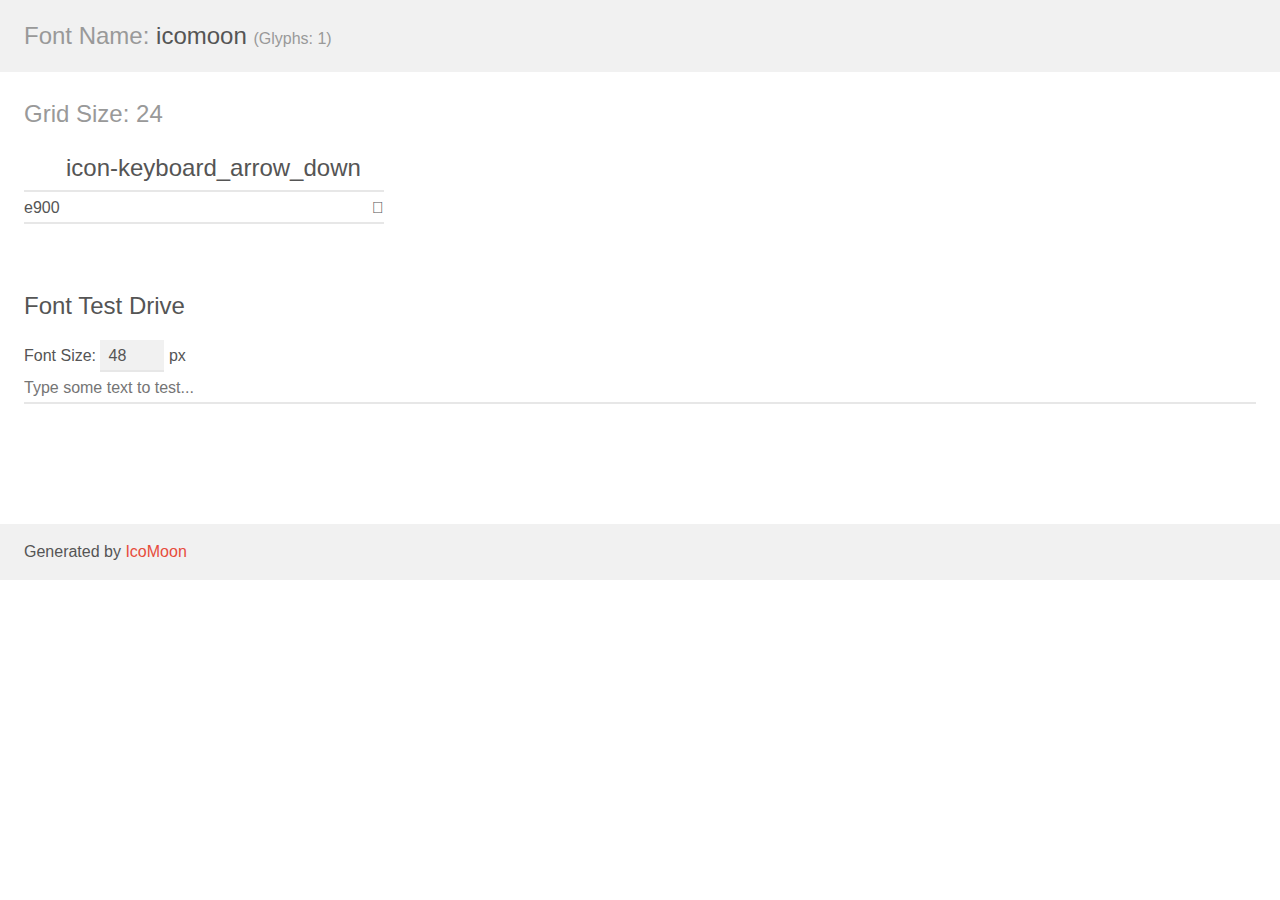
<file: assets/arrow/demo.html>
<!doctype html>
<html>
<head>
    <meta charset="utf-8">
    <title>IcoMoon Demo</title>
    <meta name="description" content="An Icon Font Generated By IcoMoon.io">
    <meta name="viewport" content="width=device-width, initial-scale=1">
    <link rel="stylesheet" href="demo-files/demo.css">
    <link rel="stylesheet" href="style.css"></head>
<body>
    <div class="bgc1 clearfix">
        <h1 class="mhmm mvm"><span class="fgc1">Font Name:</span> icomoon <small class="fgc1">(Glyphs:&nbsp;1)</small></h1>
    </div>
    <div class="clearfix mhl ptl">
        <h1 class="mvm mtn fgc1">Grid Size: 24</h1>
        <div class="glyph fs1">
            <div class="clearfix bshadow0 pbs">
                <span class="icon-keyboard_arrow_down">
                
                </span>
                <span class="mls"> icon-keyboard_arrow_down</span>
            </div>
            <fieldset class="fs0 size1of1 clearfix hidden-false">
                <input type="text" readonly value="e900" class="unit size1of2" />
                <input type="text" maxlength="1" readonly value="&#xe900;" class="unitRight size1of2 talign-right" />
            </fieldset>
            <div class="fs0 bshadow0 clearfix hidden-true">
                <span class="unit pvs fgc1">liga: </span>
                <input type="text" readonly value="" class="liga unitRight" />
            </div>
        </div>
    </div>

    <!--[if gt IE 8]><!-->
    <div class="mhl clearfix mbl">
        <h1>Font Test Drive</h1>
        <label>
            Font Size: <input id="fontSize" type="number" class="textbox0 mbm"
            min="8" value="48" />
            px
        </label>
        <input id="testText" type="text" class="phl size1of1 mvl"
        placeholder="Type some text to test..." value=""/>
        <div id="testDrive" class="icon-">&nbsp;
        </div>
    </div>
    <!--<![endif]-->
    <div class="bgc1 clearfix">
        <p class="mhl">Generated by <a href="https://icomoon.io/app">IcoMoon</a></p>
    </div>

    <script src="demo-files/demo.js"></script>
</body>
</html>
</file>
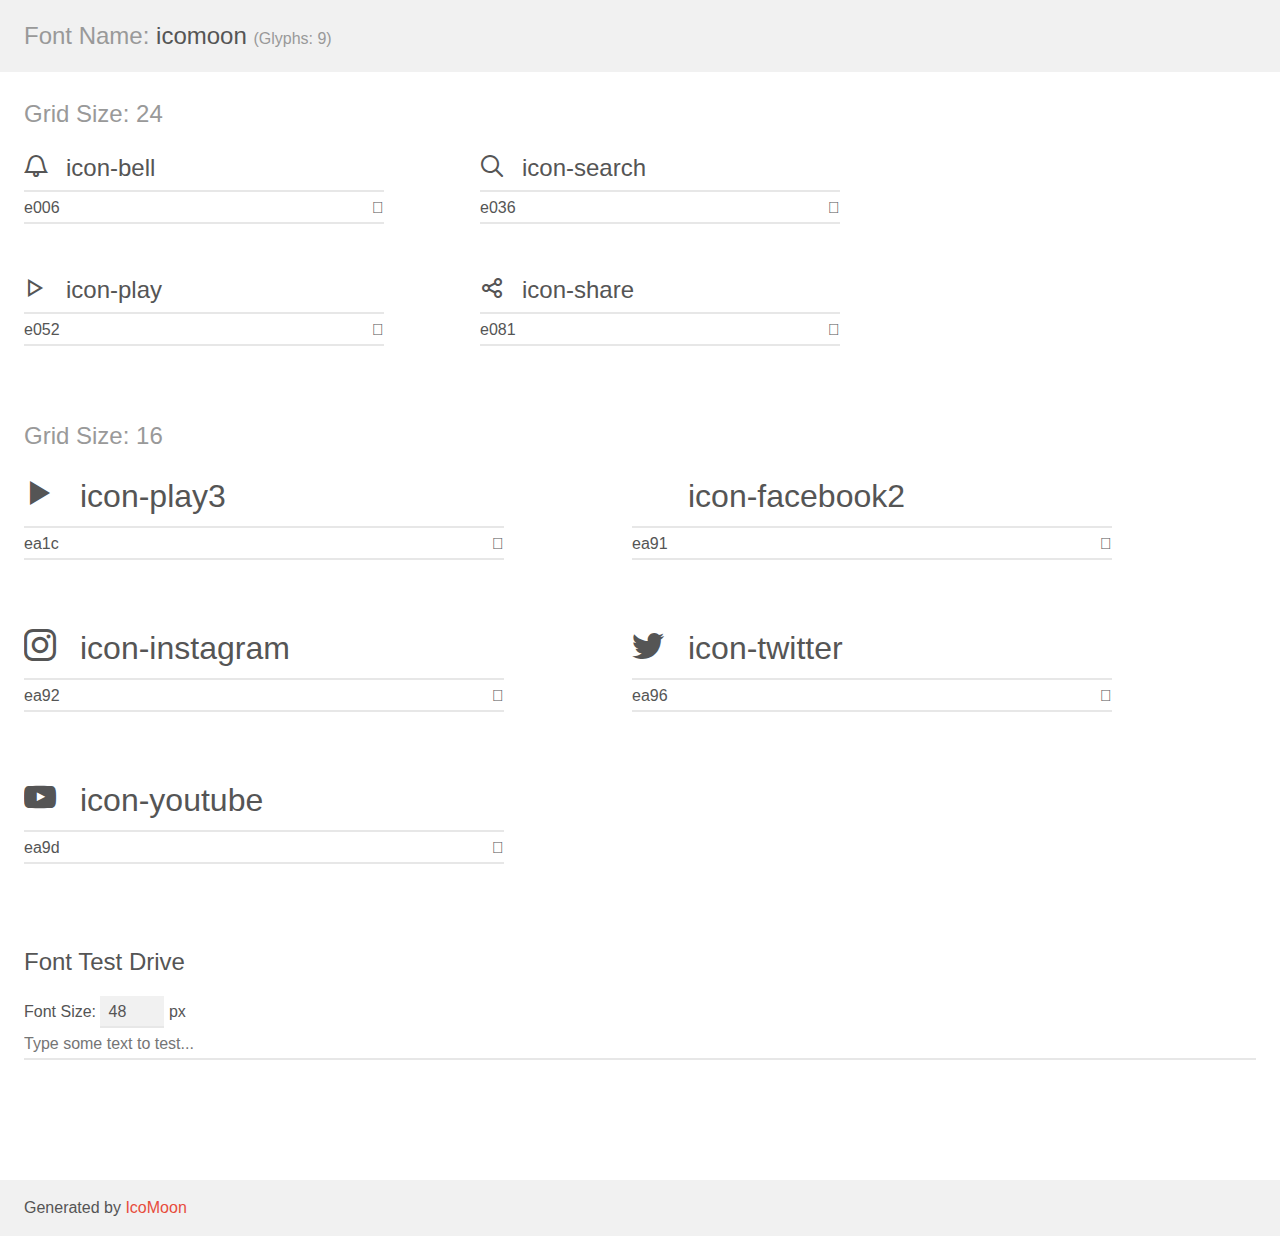
<file: assets/icon/demo.html>
<!doctype html>
<html>
<head>
    <meta charset="utf-8">
    <title>IcoMoon Demo</title>
    <meta name="description" content="An Icon Font Generated By IcoMoon.io">
    <meta name="viewport" content="width=device-width, initial-scale=1">
    <link rel="stylesheet" href="demo-files/demo.css">
    <link rel="stylesheet" href="style.css"></head>
<body>
    <div class="bgc1 clearfix">
        <h1 class="mhmm mvm"><span class="fgc1">Font Name:</span> icomoon <small class="fgc1">(Glyphs:&nbsp;9)</small></h1>
    </div>
    <div class="clearfix mhl ptl">
        <h1 class="mvm mtn fgc1">Grid Size: 24</h1>
        <div class="glyph fs1">
            <div class="clearfix bshadow0 pbs">
                <span class="icon-bell">
                
                </span>
                <span class="mls"> icon-bell</span>
            </div>
            <fieldset class="fs0 size1of1 clearfix hidden-false">
                <input type="text" readonly value="e006" class="unit size1of2" />
                <input type="text" maxlength="1" readonly value="&#xe006;" class="unitRight size1of2 talign-right" />
            </fieldset>
            <div class="fs0 bshadow0 clearfix hidden-true">
                <span class="unit pvs fgc1">liga: </span>
                <input type="text" readonly value="" class="liga unitRight" />
            </div>
        </div>
        <div class="glyph fs1">
            <div class="clearfix bshadow0 pbs">
                <span class="icon-search">
                
                </span>
                <span class="mls"> icon-search</span>
            </div>
            <fieldset class="fs0 size1of1 clearfix hidden-false">
                <input type="text" readonly value="e036" class="unit size1of2" />
                <input type="text" maxlength="1" readonly value="&#xe036;" class="unitRight size1of2 talign-right" />
            </fieldset>
            <div class="fs0 bshadow0 clearfix hidden-true">
                <span class="unit pvs fgc1">liga: </span>
                <input type="text" readonly value="" class="liga unitRight" />
            </div>
        </div>
        <div class="glyph fs1">
            <div class="clearfix bshadow0 pbs">
                <span class="icon-play">
                
                </span>
                <span class="mls"> icon-play</span>
            </div>
            <fieldset class="fs0 size1of1 clearfix hidden-false">
                <input type="text" readonly value="e052" class="unit size1of2" />
                <input type="text" maxlength="1" readonly value="&#xe052;" class="unitRight size1of2 talign-right" />
            </fieldset>
            <div class="fs0 bshadow0 clearfix hidden-true">
                <span class="unit pvs fgc1">liga: </span>
                <input type="text" readonly value="" class="liga unitRight" />
            </div>
        </div>
        <div class="glyph fs1">
            <div class="clearfix bshadow0 pbs">
                <span class="icon-share">
                
                </span>
                <span class="mls"> icon-share</span>
            </div>
            <fieldset class="fs0 size1of1 clearfix hidden-false">
                <input type="text" readonly value="e081" class="unit size1of2" />
                <input type="text" maxlength="1" readonly value="&#xe081;" class="unitRight size1of2 talign-right" />
            </fieldset>
            <div class="fs0 bshadow0 clearfix hidden-true">
                <span class="unit pvs fgc1">liga: </span>
                <input type="text" readonly value="" class="liga unitRight" />
            </div>
        </div>
    </div>
    <div class="clearfix mhl ptl">
        <h1 class="mvm mtn fgc1">Grid Size: 16</h1>
        <div class="glyph fs2">
            <div class="clearfix bshadow0 pbs">
                <span class="icon-play3">
                
                </span>
                <span class="mls"> icon-play3</span>
            </div>
            <fieldset class="fs0 size1of1 clearfix hidden-false">
                <input type="text" readonly value="ea1c" class="unit size1of2" />
                <input type="text" maxlength="1" readonly value="&#xea1c;" class="unitRight size1of2 talign-right" />
            </fieldset>
            <div class="fs0 bshadow0 clearfix hidden-true">
                <span class="unit pvs fgc1">liga: </span>
                <input type="text" readonly value="play3, player8" class="liga unitRight" />
            </div>
        </div>
        <div class="glyph fs2">
            <div class="clearfix bshadow0 pbs">
                <span class="icon-facebook2">
                
                </span>
                <span class="mls"> icon-facebook2</span>
            </div>
            <fieldset class="fs0 size1of1 clearfix hidden-false">
                <input type="text" readonly value="ea91" class="unit size1of2" />
                <input type="text" maxlength="1" readonly value="&#xea91;" class="unitRight size1of2 talign-right" />
            </fieldset>
            <div class="fs0 bshadow0 clearfix hidden-true">
                <span class="unit pvs fgc1">liga: </span>
                <input type="text" readonly value="facebook2, brand11" class="liga unitRight" />
            </div>
        </div>
        <div class="glyph fs2">
            <div class="clearfix bshadow0 pbs">
                <span class="icon-instagram">
                
                </span>
                <span class="mls"> icon-instagram</span>
            </div>
            <fieldset class="fs0 size1of1 clearfix hidden-false">
                <input type="text" readonly value="ea92" class="unit size1of2" />
                <input type="text" maxlength="1" readonly value="&#xea92;" class="unitRight size1of2 talign-right" />
            </fieldset>
            <div class="fs0 bshadow0 clearfix hidden-true">
                <span class="unit pvs fgc1">liga: </span>
                <input type="text" readonly value="instagram, brand12" class="liga unitRight" />
            </div>
        </div>
        <div class="glyph fs2">
            <div class="clearfix bshadow0 pbs">
                <span class="icon-twitter">
                
                </span>
                <span class="mls"> icon-twitter</span>
            </div>
            <fieldset class="fs0 size1of1 clearfix hidden-false">
                <input type="text" readonly value="ea96" class="unit size1of2" />
                <input type="text" maxlength="1" readonly value="&#xea96;" class="unitRight size1of2 talign-right" />
            </fieldset>
            <div class="fs0 bshadow0 clearfix hidden-true">
                <span class="unit pvs fgc1">liga: </span>
                <input type="text" readonly value="twitter, brand16" class="liga unitRight" />
            </div>
        </div>
        <div class="glyph fs2">
            <div class="clearfix bshadow0 pbs">
                <span class="icon-youtube">
                
                </span>
                <span class="mls"> icon-youtube</span>
            </div>
            <fieldset class="fs0 size1of1 clearfix hidden-false">
                <input type="text" readonly value="ea9d" class="unit size1of2" />
                <input type="text" maxlength="1" readonly value="&#xea9d;" class="unitRight size1of2 talign-right" />
            </fieldset>
            <div class="fs0 bshadow0 clearfix hidden-true">
                <span class="unit pvs fgc1">liga: </span>
                <input type="text" readonly value="youtube, brand21" class="liga unitRight" />
            </div>
        </div>
    </div>

    <!--[if gt IE 8]><!-->
    <div class="mhl clearfix mbl">
        <h1>Font Test Drive</h1>
        <label>
            Font Size: <input id="fontSize" type="number" class="textbox0 mbm"
            min="8" value="48" />
            px
        </label>
        <input id="testText" type="text" class="phl size1of1 mvl"
        placeholder="Type some text to test..." value=""/>
        <div id="testDrive" class="icon-">&nbsp;
        </div>
    </div>
    <!--<![endif]-->
    <div class="bgc1 clearfix">
        <p class="mhl">Generated by <a href="https://icomoon.io/app">IcoMoon</a></p>
    </div>

    <script src="demo-files/demo.js"></script>
</body>
</html>
</file>
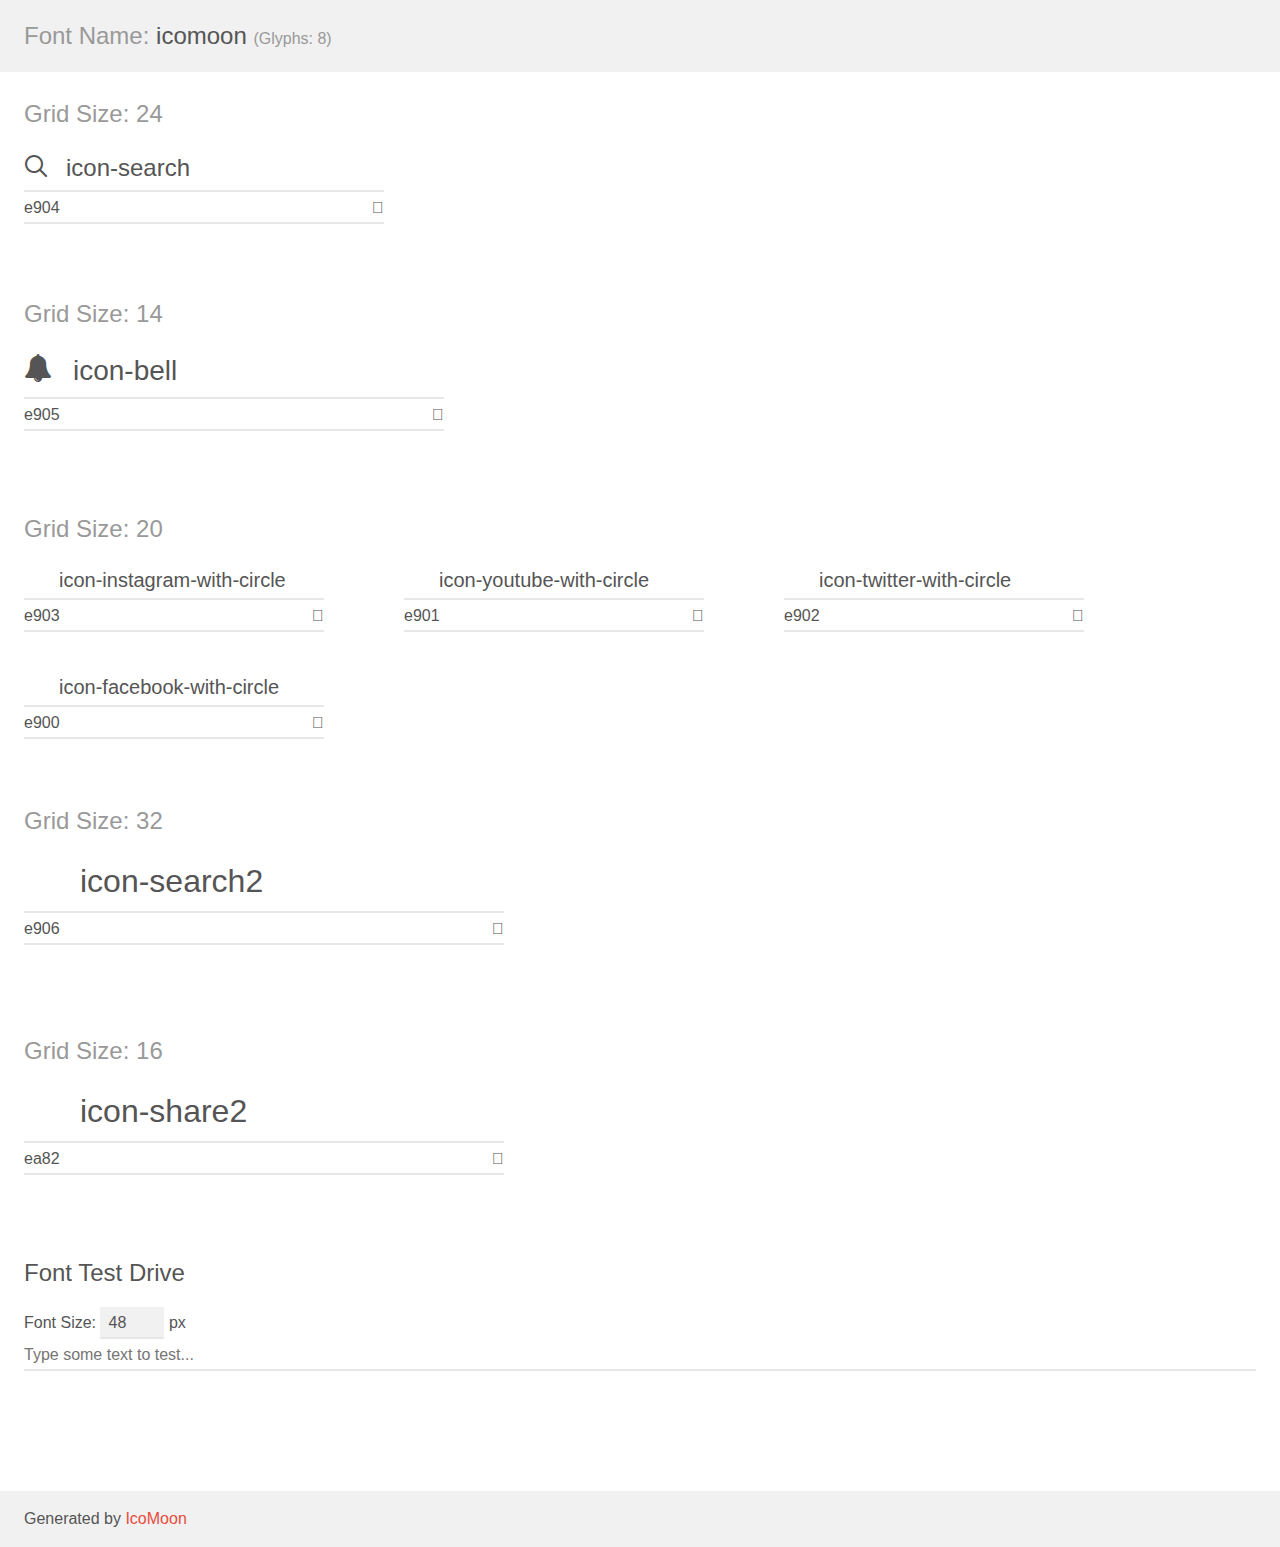
<file: assets/icon2/demo.html>
<!doctype html>
<html>
<head>
    <meta charset="utf-8">
    <title>IcoMoon Demo</title>
    <meta name="description" content="An Icon Font Generated By IcoMoon.io">
    <meta name="viewport" content="width=device-width, initial-scale=1">
    <link rel="stylesheet" href="demo-files/demo.css">
    <link rel="stylesheet" href="style.css"></head>
<body>
    <div class="bgc1 clearfix">
        <h1 class="mhmm mvm"><span class="fgc1">Font Name:</span> icomoon <small class="fgc1">(Glyphs:&nbsp;8)</small></h1>
    </div>
    <div class="clearfix mhl ptl">
        <h1 class="mvm mtn fgc1">Grid Size: 24</h1>
        <div class="glyph fs1">
            <div class="clearfix bshadow0 pbs">
                <span class="icon-search">
                
                </span>
                <span class="mls"> icon-search</span>
            </div>
            <fieldset class="fs0 size1of1 clearfix hidden-false">
                <input type="text" readonly value="e904" class="unit size1of2" />
                <input type="text" maxlength="1" readonly value="&#xe904;" class="unitRight size1of2 talign-right" />
            </fieldset>
            <div class="fs0 bshadow0 clearfix hidden-true">
                <span class="unit pvs fgc1">liga: </span>
                <input type="text" readonly value="" class="liga unitRight" />
            </div>
        </div>
    </div>
    <div class="clearfix mhl ptl">
        <h1 class="mvm mtn fgc1">Grid Size: 14</h1>
        <div class="glyph fs2">
            <div class="clearfix bshadow0 pbs">
                <span class="icon-bell">
                
                </span>
                <span class="mls"> icon-bell</span>
            </div>
            <fieldset class="fs0 size1of1 clearfix hidden-false">
                <input type="text" readonly value="e905" class="unit size1of2" />
                <input type="text" maxlength="1" readonly value="&#xe905;" class="unitRight size1of2 talign-right" />
            </fieldset>
            <div class="fs0 bshadow0 clearfix hidden-true">
                <span class="unit pvs fgc1">liga: </span>
                <input type="text" readonly value="" class="liga unitRight" />
            </div>
        </div>
    </div>
    <div class="clearfix mhl ptl">
        <h1 class="mvm mtn fgc1">Grid Size: 20</h1>
        <div class="glyph fs3">
            <div class="clearfix bshadow0 pbs">
                <span class="icon-instagram-with-circle">
                
                </span>
                <span class="mls"> icon-instagram-with-circle</span>
            </div>
            <fieldset class="fs0 size1of1 clearfix hidden-false">
                <input type="text" readonly value="e903" class="unit size1of2" />
                <input type="text" maxlength="1" readonly value="&#xe903;" class="unitRight size1of2 talign-right" />
            </fieldset>
            <div class="fs0 bshadow0 clearfix hidden-true">
                <span class="unit pvs fgc1">liga: </span>
                <input type="text" readonly value="" class="liga unitRight" />
            </div>
        </div>
        <div class="glyph fs3">
            <div class="clearfix bshadow0 pbs">
                <span class="icon-youtube-with-circle">
                
                </span>
                <span class="mls"> icon-youtube-with-circle</span>
            </div>
            <fieldset class="fs0 size1of1 clearfix hidden-false">
                <input type="text" readonly value="e901" class="unit size1of2" />
                <input type="text" maxlength="1" readonly value="&#xe901;" class="unitRight size1of2 talign-right" />
            </fieldset>
            <div class="fs0 bshadow0 clearfix hidden-true">
                <span class="unit pvs fgc1">liga: </span>
                <input type="text" readonly value="" class="liga unitRight" />
            </div>
        </div>
        <div class="glyph fs3">
            <div class="clearfix bshadow0 pbs">
                <span class="icon-twitter-with-circle">
                
                </span>
                <span class="mls"> icon-twitter-with-circle</span>
            </div>
            <fieldset class="fs0 size1of1 clearfix hidden-false">
                <input type="text" readonly value="e902" class="unit size1of2" />
                <input type="text" maxlength="1" readonly value="&#xe902;" class="unitRight size1of2 talign-right" />
            </fieldset>
            <div class="fs0 bshadow0 clearfix hidden-true">
                <span class="unit pvs fgc1">liga: </span>
                <input type="text" readonly value="" class="liga unitRight" />
            </div>
        </div>
        <div class="glyph fs3">
            <div class="clearfix bshadow0 pbs">
                <span class="icon-facebook-with-circle">
                
                </span>
                <span class="mls"> icon-facebook-with-circle</span>
            </div>
            <fieldset class="fs0 size1of1 clearfix hidden-false">
                <input type="text" readonly value="e900" class="unit size1of2" />
                <input type="text" maxlength="1" readonly value="&#xe900;" class="unitRight size1of2 talign-right" />
            </fieldset>
            <div class="fs0 bshadow0 clearfix hidden-true">
                <span class="unit pvs fgc1">liga: </span>
                <input type="text" readonly value="" class="liga unitRight" />
            </div>
        </div>
    </div>
    <div class="clearfix mhl ptl">
        <h1 class="mvm mtn fgc1">Grid Size: 32</h1>
        <div class="glyph fs4">
            <div class="clearfix bshadow0 pbs">
                <span class="icon-search2">
                
                </span>
                <span class="mls"> icon-search2</span>
            </div>
            <fieldset class="fs0 size1of1 clearfix hidden-false">
                <input type="text" readonly value="e906" class="unit size1of2" />
                <input type="text" maxlength="1" readonly value="&#xe906;" class="unitRight size1of2 talign-right" />
            </fieldset>
            <div class="fs0 bshadow0 clearfix hidden-true">
                <span class="unit pvs fgc1">liga: </span>
                <input type="text" readonly value="" class="liga unitRight" />
            </div>
        </div>
    </div>
    <div class="clearfix mhl ptl">
        <h1 class="mvm mtn fgc1">Grid Size: 16</h1>
        <div class="glyph fs5">
            <div class="clearfix bshadow0 pbs">
                <span class="icon-share2">
                
                </span>
                <span class="mls"> icon-share2</span>
            </div>
            <fieldset class="fs0 size1of1 clearfix hidden-false">
                <input type="text" readonly value="ea82" class="unit size1of2" />
                <input type="text" maxlength="1" readonly value="&#xea82;" class="unitRight size1of2 talign-right" />
            </fieldset>
            <div class="fs0 bshadow0 clearfix hidden-true">
                <span class="unit pvs fgc1">liga: </span>
                <input type="text" readonly value="share2, social" class="liga unitRight" />
            </div>
        </div>
    </div>

    <!--[if gt IE 8]><!-->
    <div class="mhl clearfix mbl">
        <h1>Font Test Drive</h1>
        <label>
            Font Size: <input id="fontSize" type="number" class="textbox0 mbm"
            min="8" value="48" />
            px
        </label>
        <input id="testText" type="text" class="phl size1of1 mvl"
        placeholder="Type some text to test..." value=""/>
        <div id="testDrive" class="icon-">&nbsp;
        </div>
    </div>
    <!--<![endif]-->
    <div class="bgc1 clearfix">
        <p class="mhl">Generated by <a href="https://icomoon.io/app">IcoMoon</a></p>
    </div>

    <script src="demo-files/demo.js"></script>
</body>
</html>
</file>
<file: assets/arrow/demo-files/demo.css>
body {
  padding: 0;
  margin: 0;
  font-family: sans-serif;
  font-size: 1em;
  line-height: 1.5;
  color: #555;
  background: #fff;
}
h1 {
  font-size: 1.5em;
  font-weight: normal;
}
small {
  font-size: .66666667em;
}
a {
  color: #e74c3c;
  text-decoration: none;
}
a:hover, a:focus {
  box-shadow: 0 1px #e74c3c;
}
.bshadow0, input {
  box-shadow: inset 0 -2px #e7e7e7;
}
input:hover {
  box-shadow: inset 0 -2px #ccc;
}
input, fieldset {
  font-family: sans-serif;
  font-size: 1em;
  margin: 0;
  padding: 0;
  border: 0;
}
input {
  color: inherit;
  line-height: 1.5;
  height: 1.5em;
  padding: .25em 0;
}
input:focus {
  outline: none;
  box-shadow: inset 0 -2px #449fdb;
}
.glyph {
  font-size: 16px;
  width: 15em;
  padding-bottom: 1em;
  margin-right: 4em;
  margin-bottom: 1em;
  float: left;
  overflow: hidden;
}
.liga {
  width: 80%;
  width: calc(100% - 2.5em);
}
.talign-right {
  text-align: right;
}
.talign-center {
  text-align: center;
}
.bgc1 {
  background: #f1f1f1;
}
.fgc1 {
  color: #999;
}
.fgc0 {
  color: #000;
}
p {
  margin-top: 1em;
  margin-bottom: 1em;
}
.mvm {
  margin-top: .75em;
  margin-bottom: .75em;
}
.mtn {
  margin-top: 0;
}
.mtl, .mal {
  margin-top: 1.5em;
}
.mbl, .mal {
  margin-bottom: 1.5em;
}
.mal, .mhl {
  margin-left: 1.5em;
  margin-right: 1.5em;
}
.mhmm {
  margin-left: 1em;
  margin-right: 1em;
}
.mls {
  margin-left: .25em;
}
.ptl {
  padding-top: 1.5em;
}
.pbs, .pvs {
  padding-bottom: .25em;
}
.pvs, .pts {
  padding-top: .25em;
}
.unit {
  float: left;
}
.unitRight {
  float: right;
}
.size1of2 {
  width: 50%;
}
.size1of1 {
  width: 100%;
}
.clearfix:before, .clearfix:after {
  content: " ";
  display: table;
}
.clearfix:after {
  clear: both;
}
.hidden-true {
  display: none;
}
.textbox0 {
  width: 3em;
  background: #f1f1f1;
  padding: .25em .5em;
  line-height: 1.5;
  height: 1.5em;
}
#testDrive {
  display: block;
  padding-top: 24px;
  line-height: 1.5;
}
.fs0 {
  font-size: 16px;
}
.fs1 {
  font-size: 24px;
}
</file>
<file: assets/arrow/style.css>
@font-face {
  font-family: 'icomoon';
  src:  url('fonts/icomoon.eot?6fq8fb');
  src:  url('fonts/icomoon.eot?6fq8fb#iefix') format('embedded-opentype'),
    url('fonts/icomoon.ttf?6fq8fb') format('truetype'),
    url('fonts/icomoon.woff?6fq8fb') format('woff'),
    url('fonts/icomoon.svg?6fq8fb#icomoon') format('svg');
  font-weight: normal;
  font-style: normal;
}

[class^="icon-"], [class*=" icon-"] {
  /* use !important to prevent issues with browser extensions that change fonts */
  font-family: 'icomoon' !important;
  speak: none;
  font-style: normal;
  font-weight: normal;
  font-variant: normal;
  text-transform: none;
  line-height: 1;

  /* Better Font Rendering =========== */
  -webkit-font-smoothing: antialiased;
  -moz-osx-font-smoothing: grayscale;
}

.icon-keyboard_arrow_down:before {
  content: "\e900";
  color: white;
  size: 20px;
}
</file>
<file: assets/icon/demo-files/demo.css>
body {
  padding: 0;
  margin: 0;
  font-family: sans-serif;
  font-size: 1em;
  line-height: 1.5;
  color: #555;
  background: #fff;
}
h1 {
  font-size: 1.5em;
  font-weight: normal;
}
small {
  font-size: .66666667em;
}
a {
  color: #e74c3c;
  text-decoration: none;
}
a:hover, a:focus {
  box-shadow: 0 1px #e74c3c;
}
.bshadow0, input {
  box-shadow: inset 0 -2px #e7e7e7;
}
input:hover {
  box-shadow: inset 0 -2px #ccc;
}
input, fieldset {
  font-family: sans-serif;
  font-size: 1em;
  margin: 0;
  padding: 0;
  border: 0;
}
input {
  color: inherit;
  line-height: 1.5;
  height: 1.5em;
  padding: .25em 0;
}
input:focus {
  outline: none;
  box-shadow: inset 0 -2px #449fdb;
}
.glyph {
  font-size: 16px;
  width: 15em;
  padding-bottom: 1em;
  margin-right: 4em;
  margin-bottom: 1em;
  float: left;
  overflow: hidden;
}
.liga {
  width: 80%;
  width: calc(100% - 2.5em);
}
.talign-right {
  text-align: right;
}
.talign-center {
  text-align: center;
}
.bgc1 {
  background: #f1f1f1;
}
.fgc1 {
  color: #999;
}
.fgc0 {
  color: #000;
}
p {
  margin-top: 1em;
  margin-bottom: 1em;
}
.mvm {
  margin-top: .75em;
  margin-bottom: .75em;
}
.mtn {
  margin-top: 0;
}
.mtl, .mal {
  margin-top: 1.5em;
}
.mbl, .mal {
  margin-bottom: 1.5em;
}
.mal, .mhl {
  margin-left: 1.5em;
  margin-right: 1.5em;
}
.mhmm {
  margin-left: 1em;
  margin-right: 1em;
}
.mls {
  margin-left: .25em;
}
.ptl {
  padding-top: 1.5em;
}
.pbs, .pvs {
  padding-bottom: .25em;
}
.pvs, .pts {
  padding-top: .25em;
}
.unit {
  float: left;
}
.unitRight {
  float: right;
}
.size1of2 {
  width: 50%;
}
.size1of1 {
  width: 100%;
}
.clearfix:before, .clearfix:after {
  content: " ";
  display: table;
}
.clearfix:after {
  clear: both;
}
.hidden-true {
  display: none;
}
.textbox0 {
  width: 3em;
  background: #f1f1f1;
  padding: .25em .5em;
  line-height: 1.5;
  height: 1.5em;
}
#testDrive {
  display: block;
  padding-top: 24px;
  line-height: 1.5;
}
.fs0 {
  font-size: 16px;
}
.fs1 {
  font-size: 24px;
}
.fs2 {
  font-size: 32px;
}
</file>
<file: assets/icon/style.css>
@font-face {
  font-family: 'icomoon';
  src:  url('fonts/icomoon.eot?gpz9dt');
  src:  url('fonts/icomoon.eot?gpz9dt#iefix') format('embedded-opentype'),
    url('fonts/icomoon.ttf?gpz9dt') format('truetype'),
    url('fonts/icomoon.woff?gpz9dt') format('woff'),
    url('fonts/icomoon.svg?gpz9dt#icomoon') format('svg');
  font-weight: normal;
  font-style: normal;
}

[class^="icon-"], [class*=" icon-"] {
  /* use !important to prevent issues with browser extensions that change fonts */
  font-family: 'icomoon' !important;
  speak: none;
  font-style: normal;
  font-weight: normal;
  font-variant: normal;
  text-transform: none;
  line-height: 1;

  /* Better Font Rendering =========== */
  -webkit-font-smoothing: antialiased;
  -moz-osx-font-smoothing: grayscale;
}

.icon-bell:before {
  content: "\e006";
}
.icon-search:before {
  content: "\e036";
}
.icon-play:before {
  content: "\e052";
}
.icon-share:before {
  content: "\e081";
}
.icon-play3:before {
  content: "\ea1c";
}
.icon-facebook2:before {
  content: "\ea91";
  color: white;
  border-radius: 50%;
}
.icon-instagram:before {
  content: "\ea92";
}
.icon-twitter:before {
  content: "\ea96";
}
.icon-youtube:before {
  content: "\ea9d";
}
</file>
<file: assets/icon2/demo-files/demo.css>
body {
  padding: 0;
  margin: 0;
  font-family: sans-serif;
  font-size: 1em;
  line-height: 1.5;
  color: #555;
  background: #fff;
}
h1 {
  font-size: 1.5em;
  font-weight: normal;
}
small {
  font-size: .66666667em;
}
a {
  color: #e74c3c;
  text-decoration: none;
}
a:hover, a:focus {
  box-shadow: 0 1px #e74c3c;
}
.bshadow0, input {
  box-shadow: inset 0 -2px #e7e7e7;
}
input:hover {
  box-shadow: inset 0 -2px #ccc;
}
input, fieldset {
  font-family: sans-serif;
  font-size: 1em;
  margin: 0;
  padding: 0;
  border: 0;
}
input {
  color: inherit;
  line-height: 1.5;
  height: 1.5em;
  padding: .25em 0;
}
input:focus {
  outline: none;
  box-shadow: inset 0 -2px #449fdb;
}
.glyph {
  font-size: 16px;
  width: 15em;
  padding-bottom: 1em;
  margin-right: 4em;
  margin-bottom: 1em;
  float: left;
  overflow: hidden;
}
.liga {
  width: 80%;
  width: calc(100% - 2.5em);
}
.talign-right {
  text-align: right;
}
.talign-center {
  text-align: center;
}
.bgc1 {
  background: #f1f1f1;
}
.fgc1 {
  color: #999;
}
.fgc0 {
  color: #000;
}
p {
  margin-top: 1em;
  margin-bottom: 1em;
}
.mvm {
  margin-top: .75em;
  margin-bottom: .75em;
}
.mtn {
  margin-top: 0;
}
.mtl, .mal {
  margin-top: 1.5em;
}
.mbl, .mal {
  margin-bottom: 1.5em;
}
.mal, .mhl {
  margin-left: 1.5em;
  margin-right: 1.5em;
}
.mhmm {
  margin-left: 1em;
  margin-right: 1em;
}
.mls {
  margin-left: .25em;
}
.ptl {
  padding-top: 1.5em;
}
.pbs, .pvs {
  padding-bottom: .25em;
}
.pvs, .pts {
  padding-top: .25em;
}
.unit {
  float: left;
}
.unitRight {
  float: right;
}
.size1of2 {
  width: 50%;
}
.size1of1 {
  width: 100%;
}
.clearfix:before, .clearfix:after {
  content: " ";
  display: table;
}
.clearfix:after {
  clear: both;
}
.hidden-true {
  display: none;
}
.textbox0 {
  width: 3em;
  background: #f1f1f1;
  padding: .25em .5em;
  line-height: 1.5;
  height: 1.5em;
}
#testDrive {
  display: block;
  padding-top: 24px;
  line-height: 1.5;
}
.fs0 {
  font-size: 16px;
}
.fs1 {
  font-size: 24px;
}
.fs2 {
  font-size: 28px;
}
.fs3 {
  font-size: 20px;
}
.fs4 {
  font-size: 32px;
}
.fs5 {
  font-size: 32px;
}
</file>
<file: assets/icon2/style.css>
@font-face {
  font-family: 'icomoon';
  src:  url('fonts/icomoon.eot?kp4pxy');
  src:  url('fonts/icomoon.eot?kp4pxy#iefix') format('embedded-opentype'),
    url('fonts/icomoon.ttf?kp4pxy') format('truetype'),
    url('fonts/icomoon.woff?kp4pxy') format('woff'),
    url('fonts/icomoon.svg?kp4pxy#icomoon') format('svg');
  font-weight: normal;
  font-style: normal;
}

[class^="icon-"], [class*=" icon-"] {
  /* use !important to prevent issues with browser extensions that change fonts */
  font-family: 'icomoon' !important;
  speak: none;
  font-style: normal;
  font-weight: normal;
  font-variant: normal;
  text-transform: none;
  line-height: 1;

  /* Better Font Rendering =========== */
  -webkit-font-smoothing: antialiased;
  -moz-osx-font-smoothing: grayscale;
}

.icon-search:before {
  content: "\e904";
}
.icon-bell:before {
  content: "\e905";
}
.icon-instagram-with-circle:before {
  content: "\e903";
  color: white;
}
.icon-youtube-with-circle:before {
  content: "\e901";
  color: white;
}
.icon-twitter-with-circle:before {
  content: "\e902";
  color: white;
}
.icon-facebook-with-circle:before {
  content: "\e900";
  color: white;
}
.icon-search2:before {
  content: "\e906";
  color: white;
}
.icon-share2:before {
  content: "\ea82";
  color: white;
}
</file>
